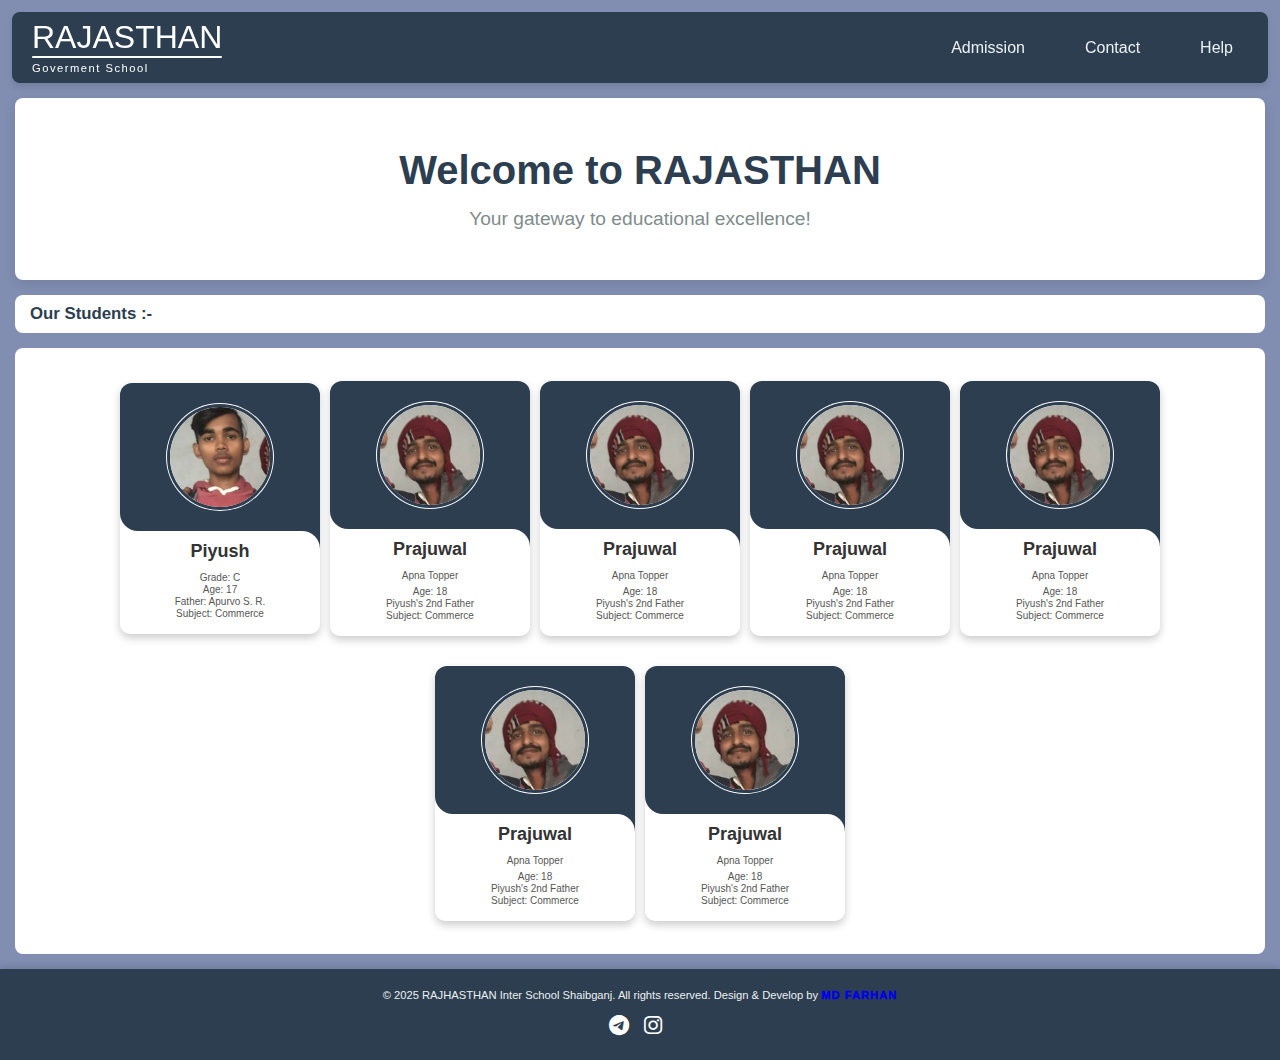
<file: index.html>
<!DOCTYPE html>
<html lang="en">

<head>
    <meta charset="UTF-8">
    <meta http-equiv="X-UA-Compatible" content="IE=edge">
    <meta name="viewport" content="width=device-width, initial-scale=1.0">
    <link rel="stylesheet" href="https://cdnjs.cloudflare.com/ajax/libs/font-awesome/6.7.2/css/all.min.css"
        integrity="sha512-Evv84Mr4kqVGRNSgIGL/F/aIDqQb7xQ2vcrdIwxfjThSH8CSR7PBEakCr51Ck+w+/U6swU2Im1vVX0SVk9ABhg=="
        crossorigin="anonymous" referrerpolicy="no-referrer" />

    <title>RAJASTHAN - INTER SCHOOL SHAIBGANJ</title>
    <link rel="stylesheet" href="style.css">
    <link rel="icon"
        href="[data-uri]"
        type="img/png">
</head>

<body>
    <header id="top">
        <div class="logo">
            <h1 class="h1">RAJASTHAN</h1>
            <hr>
            <span class="small">Goverment School </span>
        </div>

        <nav>
            <ul>
                <li class="hide"><a class="a1" href="admission.html">Admission</a></li>
                <li class="hide"><a class="a1" href="#contact">Contact</a></li>
                <li class="hide"><a class="a1" href="#help">Help</a></li>
                <li class="obtnli">
                    <a  class="obtn"><i class="fa-solid fa-bars"></i></a>
                </li>
            </ul>
        </nav>
    </header>

    <nav class="sbar">
        <ul class="sul">
                <li><a href="admission.html">Admission</a></li>
                <li><a href="#contact">Contact</a></li>
                <li><a href="form.html">Help</a></li>
        </ul>
    </nav>

    <main>
        <section class="sec1">
            <h1>Welcome to RAJASTHAN</h1>
            <p>Your gateway to educational excellence!</p>
        </section>

        <div class="info">
            <h2> Our Students :- </h2>
        </div>

        <section class="sec2">
            
            <div class="profile-card">
                <div class="img-cover">
                    <div class="imgbox">
                        <img src="piyush.jpg" alt="bacha h">
                    </div>
                </div>
                
                <div class="student-info">
                    <h3>Piyush</h3>
                    <p>Grade: C</p>
                    <p>Age: 17</p>
                    <p>Father: Apurvo S. R.</p>
                    <p>Subject: Commerce</p>
                </div>
            </div>

            <div class="profile-card">
                <div class="img-cover">
                    <div class="imgbox">
                        <img src="prajuwal.jpg" alt="ladka h">
                    </div>
                   
                </div>
                <h3>Prajuwal</h3>
                <p> Apna Topper </p>
                <div class="student-info">
                    <p>Age: 18</p>
                    <p>Piyush's 2nd Father</p>
                    <p>Subject: Commerce</p>
                </div>
            </div>

            <div class="profile-card">
                <div class="img-cover">
                    <div class="imgbox">
                        <img src="prajuwal.jpg" alt="ladka h">
                    </div>
                   
                </div>
                <h3>Prajuwal</h3>
                <p> Apna Topper </p>
                <div class="student-info">
                    <p>Age: 18</p>
                    <p>Piyush's 2nd Father</p>
                    <p>Subject: Commerce</p>
                </div>
            </div>

            <div class="profile-card">
                <div class="img-cover">
                    <div class="imgbox">
                        <img src="prajuwal.jpg" alt="ladka h">
                    </div>
                   
                </div>
                <h3>Prajuwal</h3>
                <p> Apna Topper </p>
                <div class="student-info">
                    <p>Age: 18</p>
                    <p>Piyush's 2nd Father</p>
                    <p>Subject: Commerce</p>
                </div>
            </div>

            <div class="profile-card">
                <div class="img-cover">
                    <div class="imgbox">
                        <img src="prajuwal.jpg" alt="ladka h">
                    </div>
                   
                </div>
                <h3>Prajuwal</h3>
                <p> Apna Topper </p>
                <div class="student-info">
                    <p>Age: 18</p>
                    <p>Piyush's 2nd Father</p>
                    <p>Subject: Commerce</p>
                </div>
            </div>

            <div class="profile-card">
                <div class="img-cover">
                    <div class="imgbox">
                        <img src="prajuwal.jpg" alt="ladka h">
                    </div>
                   
                </div>
                <h3>Prajuwal</h3>
                <p> Apna Topper</p>
                <div class="student-info">
                    <p>Age: 18</p>
                    <p>Piyush's 2nd Father</p>
                    <p>Subject: Commerce</p>
                </div>
            </div>

            <div class="profile-card">
                <div class="img-cover">
                    <div class="imgbox">
                        <img src="prajuwal.jpg" alt="ladka h">
                    </div>
                   
                </div>
                <h3>Prajuwal</h3>
                <p> Apna Topper</p>
                <div class="student-info">
                    <p>Age: 18</p>
                    <p>Piyush's 2nd Father</p>
                    <p>Subject: Commerce</p>
                </div>
            </div>
        </section>
    </main>

    <footer id="ft">
        <p class="copyryts">&copy; 2025 RAJHASTHAN Inter School Shaibganj. All rights reserved. Design & Develop by 
            <span class="design"> <a href="https:///www.instagram.com/farhan.fr123" class="go">MD FARHAN</a> </span>
        </p>
        <div class="icons">
            <a href="https://t.me/@frzx322"> <i class="fa-brands fa-telegram"></i></a>
            <a href="https:///www.instagram.com/farhan.fr123"> <i class="fa-brands fa-instagram"></i></a>
        </div>
    </footer>
    <script>
        const dropmenu = document.querySelector('.sbar')
        const togglebtn = document.querySelector('.obtn')
        const togglebtnicon = document.querySelector('.obtn i')

        togglebtn.onclick = function () {
            dropmenu.classList.toggle('open')
            const isOpen = dropmenu.classList.contains('open')

            togglebtnicon.classList = isOpen
                ? 'fa-solid fa-xmark'
                : 'fa-solid fa-bars'
        }
    </script>
</body>
</html>
</file>
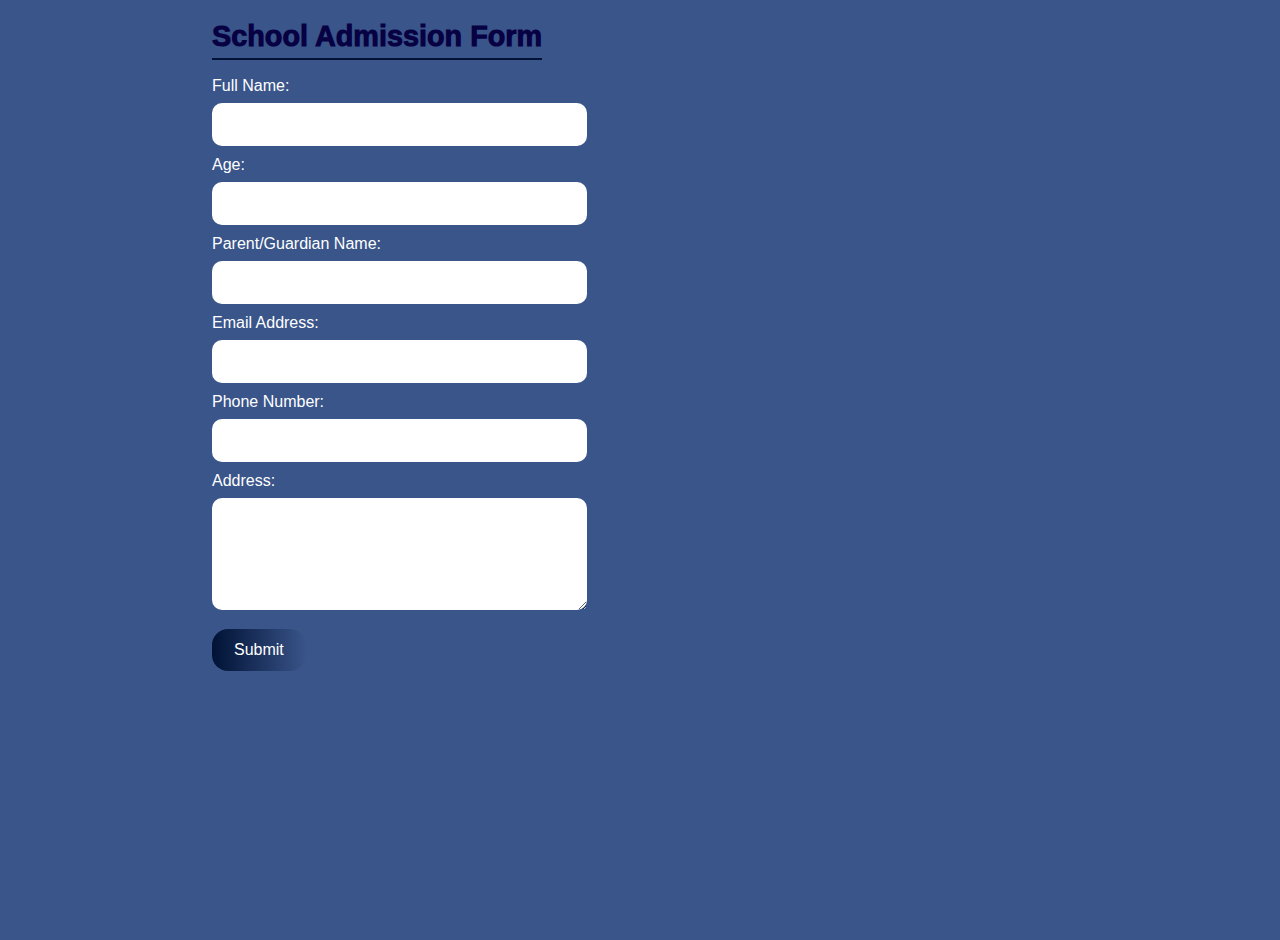
<file: admission.html>
<!DOCTYPE html>
<html lang="en">

<head>
    <meta charset="UTF-8">
    <meta name="viewport" content="width=device-width, initial-scale=1.0">
    <title>School Registration Form</title>
    <style>
        * {
            margin: 0;
            padding: 0;
        }

        body {
            font-family: Arial, sans-serif;
            background: rgba(0, 36, 104, 0.776);
            margin: 0;
            padding: 0;
            display: flex;
            justify-content: flex-start;
            align-items: center;
            /* height: 100vh; */
        }

        .form-container {
            height: 100vh;
            width: 768px;
            display: flex;
            flex-direction: column;
            align-items: flex-start;
            /* background-color: #fff; */
            padding: 20px;
            margin-left: 15%;
            border-radius: 8px;
            /* box-shadow: 0 4px 8px rgb(255, 255, 255); */
            width: 100%;
            max-width: 600px;
        }

        h2 {
            text-align: center;
            color: rgb(7 0 66);
            margin-bottom: 5px;
            font-weight: 1000;
            font-size: 1.8rem;
        }

        hr {
            height: 2px;
            border: none;
            background-color: rgb(0 18 53);
        }

        .headre {
            margin-bottom: 17px;
        }

        label {
            font-weight: 500;
            display: block;
            margin-bottom: 8px;
            color: rgb(255, 255, 255);
        }

        input,
        select,
        textarea {
            width: 350px;
            height: 43px;
            border: none;
            outline: none;
            padding-left: 25px;
            font-weight: 500;
            color: #5f5f5f;
            border-radius: 10px;
            margin-bottom: 4px;
        }

        input[type="number"],
        input[type="tel"],
        input[type="email"] {
            font-size: 16px;
        }

        input:focus {
            border: 2px solid rgb(0 18 53);
        }

        textarea {
            font-size: 16px;
            resize: vertical;
            height: 100px;
            padding-top: 12px;
        }

        button {
            background: linear-gradient(270deg, rgb(57 84 137), rgb(0 18 53));
            color: #fff;
            border: none;
            padding: 12px 20px;
            font-size: 16px;
            border-radius: 4px;
            cursor: pointer;
            width: 25%;
            margin-top: 5px;

            border-radius: 16px;
        }

        button:hover {
            background-color: #0056b3;
        }

        .form-group {
            margin-bottom: 6px;
        }

        @media (max-width: 768px) {
            .form-container {
                width: 80%;
                padding-left: 0;
                margin-left: 10%;
            }

            input,
            textarea {
                width: 50vw;
            }

            h2 {
                font-weight: 600;
            }

            label {
                font-size: 0.855rem;

            }
        }
    </style>
</head>

<body>
    <div class="form-container">
        <div class="headre">
            <h2>School Admission Form</h2>
            <hr>
        </div>

        <form action="https://api.web3forms.com/submit" method="POST" class="form">
            <input type="hidden" name="access_key" value="cb325dc0-0f0c-45a1-80ba-7be3a1322bfa">
            <div class="form-group">
                <label for="studentName">Full Name:</label>
                <input type="text" id="studentName" name="studentName" required>
            </div>

            <div class="form-group">
                <label for="age">Age:</label>
                <input type="number" id="age" name="age" required>
            </div>


            <div class="form-group">
                <label for="parentName">Parent/Guardian Name:</label>
                <input type="text" id="parentName" name="parentName" required>
            </div>

            <div class="form-group">
                <label for="email">Email Address:</label>
                <input type="email" id="email" name="email" required>
            </div>

            <div class="form-group">
                <label for="phone">Phone Number:</label>
                <input type="tel" id="phone" name="phone" required>
            </div>

            <div class="form-group">
                <label for="address">Address:</label>
                <textarea id="address" name="address" rows="4" required></textarea>
            </div>

            <button type="submit">Submit</button>
        </form>
    </div>
</body>

</html>
</file>
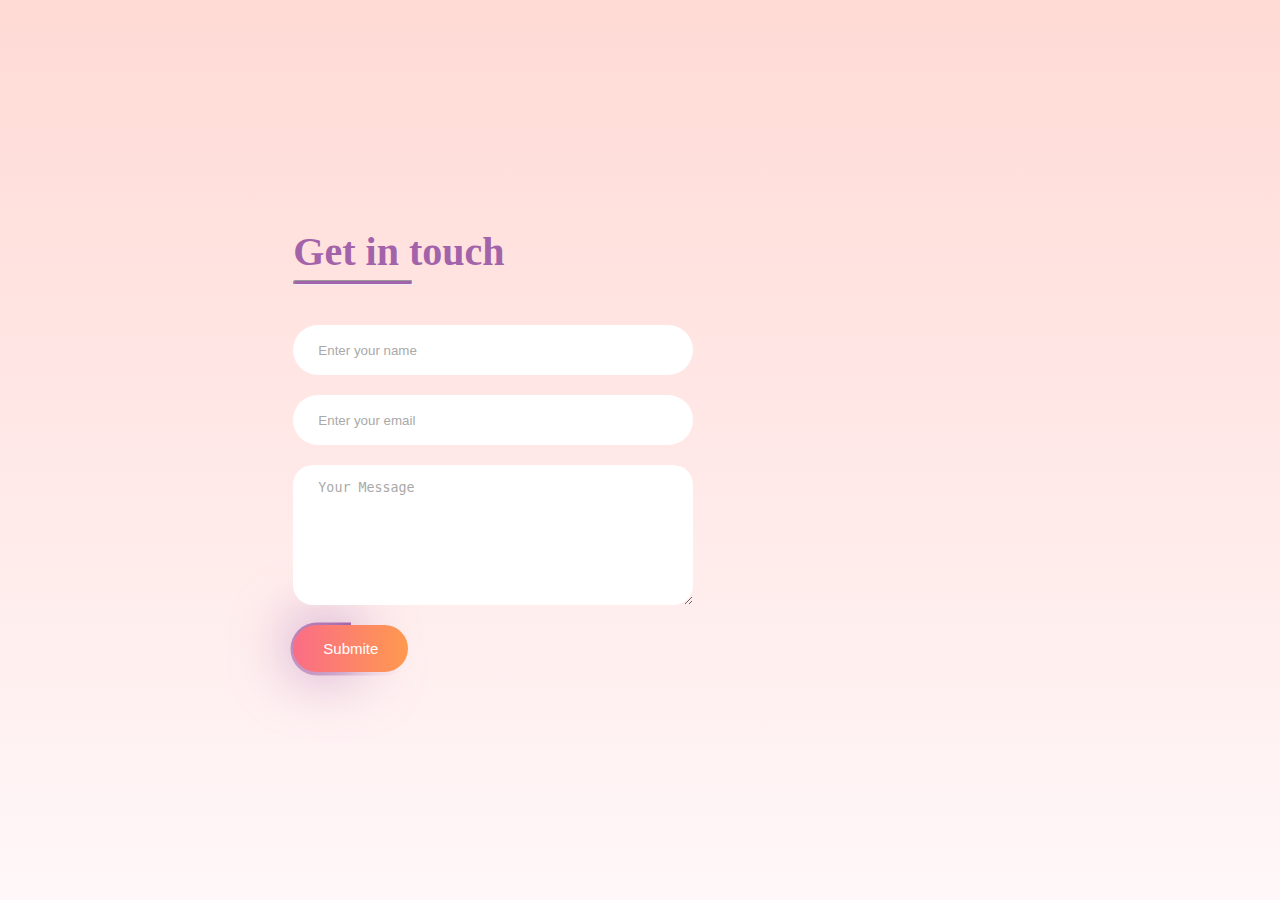
<file: form.html>
<!DOCTYPE html>
<html lang="en">

<head>
    <meta charset="UTF-8">
    <meta http-equiv="X-UA-Compatible" content="IE=edge">
    <meta name="viewport" content="width=device-width, initial-scale=1.0">
    <title>GEMS - FORM</title>
    <style>
        * {
            margin: 0;
            padding: 0;
            box-sizing: border-box;
        }

        body {

            font-family: 'outfit';
            background: linear-gradient(#ffdad5, #fff7f9);
        }

        .contact-containor {
            height: 100vh;
            display: flex;
            align-items: center;
            justify-content: space-evenly;
        }

        .contact-left {
            display: flex;
            flex-direction: column;
            align-items: start;
            gap: 20px;
        }

        .contact-left-header h2 {
            font-weight: 600;
            color: #a363aa;
            font-size: 40px;
            margin-bottom: 5px;

        }

        .contact-left-header hr {
            bottom: none;
            width: 120px;
            height: 5px;
            background-color: #a363aa;
            border-radius: 10px;
            margin-bottom: 20px;

        }

        .inputs {
            width: 400px;
            height: 50px;
            border: none;
            outline: none;
            padding-left: 25px;
            font-weight: 500;
            color: #6666;
            border-radius: 50px;

        }

        .textarea {
            height: 140px;
            padding-top: 15px;
            border-radius: 20px;
        }

        .inputs:focus {
            border: 1px solid #ff994f;
        }

        .inputs::placeholder {
            color: #a9a9a9;
        }

        .contact-left button {
            position: relative;
            display: flex;
            align-items: center;
            padding: 15px 30px;
            font-size: 15px;
            color: #fff;
            gap: 10px;
            border: none;
            border-radius: 50px;
            background: linear-gradient(270deg, #ff994f, #fa6d86);
            cursor: pointer;
        }

        @property --angle {
            syntax: "<angle>";
            initial-value: 0deg;
            inherits: false;
        }

        .contact-left button::after,
        .contact-left button::before {
            content: '';
            position: absolute;
            top: 50%;
            left: 50%;
            translate: -50% -50%;
            background-image: conic-gradient(from var(--angle), transparent 30%, #a363aa);
            height: 100%;
            width: 100%;
            border-radius: 50px;
            padding: 3px;
            z-index: -1;
            animation:2s spin linear infinite;
        }

        .contact-left button::after {
            filter:
                blur(1.9rem);
            opacity:
                1;
        }

        @keyframes spin {
            from {
                --angle: 0deg;
            }

            to {
                --angle: 360deg;
            }
        }
        @media (max-width:800px) {
            .inputs{
                width: 80vw;
            }
            .contact-right{
                display: 
                none;
            }
        }
    </style>
</head>

<body>
    <div class="contact-containor">
        <form action="https://api.web3forms.com/submit"  method="post" class="contact-left">
            <input type="hidden" name="access_key" value="cb325dc0-0f0c-45a1-80ba-7be3a1322bfa">
            <div class="contact-left-header">
                <h2>Get in touch</h2>
                <hr>
            </div>
            <input type="text" name="name" placeholder="Enter your name" class="inputs" required>
            <input type="email" name="email" placeholder="Enter your email" class="inputs" required>
            <textarea name="mmessage" placeholder="Your Message" class="inputs textarea" required></textarea>
            <button type="submit">Submite</button>
        </form>
        <div class="contact-right">
            <!-- <img src="paws.png" alt="" width="100%"> -->
        </div>
    </div>
</body>

</html>
</file>
<file: style.css>
/* General Styling */
* {
    
    margin: 0;
    padding: 0;
}
:root{
    --bg: rgba(62, 81, 136, 0.652);
    --text: rgb(255, 255, 255);
    --top: #2c3e50;
    --hcolor: #2c3e50;
}
body {
    font-family: 'Segoe UI', Tahoma, Geneva, Verdana, sans-serif;
    background-color: var(--bg);
    color: var(--hcolor);
    margin: 0;
    padding: 0;
}

/* Header Styling */
header {
    border-radius: 8px;
    top: 12px;
    position: sticky;
    z-index: 1;
    margin: 12px;
    background-color: var(--top);
    color: var(--text);
    padding: 7px 20px;
    display: flex;
    justify-content: space-evenly;
    align-items: center;
    box-shadow: 0 4px 6px rgb(0 0 0 / 10%);
}

header .h1 {
    position: relative;
    font-size: 2em;
    margin: 0;
    font-weight: 500;
    text-align: right;
}

.logo hr {
    border: none;
    height: 2px;
    background-color: #ffffff;
    border-radius: 10px;
    margin: 0;
}

.small {
    font-size: 0.7em;
    letter-spacing: 1.5px;
}

/* Navigation Styling */
nav {
    flex-grow: 1;
    /* Allow nav to take up remaining space */
}

nav ul {
    list-style-type: none;
    padding: 0;
    display: flex;
    justify-content: flex-end;
}

nav ul .hide .a1,
.obtn {
    position: relative;
    text-decoration: none;
    color: #ecf0f1;
    margin-left: 30px;
    font-weight: 500;
    border-radius: 5px;
    cursor: pointer;
    transition: background-color 0.3s ease, color 0.3s ease;
}

nav ul .hide .a1::before {
    content:'';
    position: absolute;
    top: 100%;
    left: 0;
    height:2px;
    width: 0;
    background-color: #fff;
    border-radius: 3px;
    transition: width 0.2s ease-in-out;
}


nav ul .hide {
    text-decoration: none;
    color: #ecf0f1;
    font-weight: 500;
    padding: 10px 15px;
    border-radius: 5px;
    transition: background-color 0.3s ease, color 0.3s ease;
}



nav ul li .a1:hover::before {
    width: 100%;
}

.sbar {
    position: fixed;
    margin: 0 12px;
    justify-self: center;
    width: 95.5%;
    height: 0px;
    background-color: var(--bg);
    display: flex;
    align-items: flex-start;
    justify-content: center;
    backdrop-filter: blur(40px);
    box-shadow: -10px 0 10px rgba(31, 31, 31, 0.74);
    border-radius: 10px;
    transition: height ease-in-out 0.1s;
    overflow: hidden;z-index: 1;
}

.sbar ul {
    width: 90%;
    flex-direction: column;
    overflow: hidden;
}

.open {
    height: 160px;
}

.sbar ul li {
    width: 95%;
    border-bottom: 1px solid #000;
    text-align: center;
    border-radius: 12px;
    margin: 0 auto 2px auto;
}

.sbar ul li:hover {
    background: rgba(45, 56, 88, 0.687);
    border: none;
}

.sbar a {
    text-decoration: none;
    color: #ecf0f1;
    padding: 10px 15px;
    border-radius: 5px;
    transition: background-color 0.3s ease, color 0.3s ease;
}


.flex {
    display: flex;
}

.obtn {
    color: #fff;
    font-size: 1.5rem;
    display: none;
}



/* Main Content Styling */
.sec1 {
    padding: 50px 20px;
    background-color: #fff;
    margin: 15px;
    border-radius: 8px;
    box-shadow: 0 4px 12px rgba(0, 0, 0, 0.1);
    text-align: center;
}

.sec1 h1 {
    font-size: 2.5em;
    color: #2c3e50;
    margin-bottom: 15px;
}

.sec1 p {
    font-size: 1.2em;
    color: #7f8c8d;
}

/* student cards */
.info {
    margin: 15px;
    font-size: .7rem;
    background: #fff;
    padding: 9px 15px;
    border-radius: 8px;
}


.sec2 {
    display: flex;
    justify-content: center;
    align-items: center;
    flex-wrap: wrap;
    background: #fff;
    margin: 15px;
    border-radius: 8px;
    padding: 18px;
}


.profile-card {
    margin: 15px 5px;
    background: #fff;
    width: 200px;
    /* padding: 20px; */
    border-radius: 10px;
    box-shadow: 0 4px 8px rgba(0, 0, 0, 0.2);
    text-align: center;
    transition: transform 0.3s ease;
}

.profile-card:hover {
    transform: scale(1.05);
}

.profile-card .img-cover {
    position: relative;
    background: var(--top);
    border-radius: 12px 12px 0 18px;
    padding: 20px 0px;
}

.profile-card .img-cover::before,
.profile-card .img-cover::after {
    content: '';
    position: absolute;
    right: 0;
    bottom: -50px;
    background-color: #fff;
    height: 50px;
    width: 50px;
}

.profile-card .img-cover::before {
    background: var(--top);
}

.profile-card .img-cover::after {
    border-radius: 0 18px 0 0;
}

.profile-card .imgbox {
    width: 100px;
    height: 100px;
    border-radius: 50%;
    background: #fff;
    padding: 4px;
    margin: 0px auto;
    display: flex;
    flex-direction: column;
    justify-content: center;
    align-items: center;

}

.profile-card img {
    object-fit: cover;
    position: relative;
    width: 100%;
    height: 100%;
    border-radius: 50%;
    border: 3px solid var(--top);
}

.profile-card h3 {
    margin: 10px 0;
    font-size: 18px;
    color: #333;
}

.profile-card p {
    margin: 1px;
    font-size: 10px;
    color: #575757;
}

.profile-card .student-info {
    margin: 5px 0 15px 0;
    font-size: 12px;
    color: rgb(73, 68, 68);
}

/* Footer Styling */
footer {
    background-color: #2c3e50;
    color: #ecf0f1;
    padding: 20px 15px;
    text-align: center;
    box-shadow: 0 -4px 6px rgba(0, 0, 0, 0.1);
}

footer p {
    font-size: .7em;
    margin: 0;
    font-weight: 330;
}

.design {
    font-weight: 1000;
    letter-spacing: 1px;
}

.go {
    text-decoration: none;
}

.icons {
    font-size: 1.3em;
    margin: 2px;
}

.fa-brands {
    margin-top: 12px;
    margin-right: 9px;
    color: #fff;
}



/* Responsive Design */
@media (max-width: 768px) {


    .sec1 h1 {
        font-size: 1.7em;
        margin-bottom: 10px;
    }

    header {
        padding-right: 15px;
    }


    .sec1 p {
        font-size: .8em;
    }

    .obtn {
        display: block;
    }


    .obtnli {
        padding: 10px 15px;
    }

    header .logo h1 {
        font-size: 2em;
    }

    header .hide {
        display: none;
    }

    .sbar ul li a:hover {
        color: rgb(170, 170, 170);
    }

    nav ul li {
        padding: 0.7em;
    }

    main h1 {
        font-size: 2.2em;
    }

    main p {
        font-size: 1.1em;
    }
}
</file>
